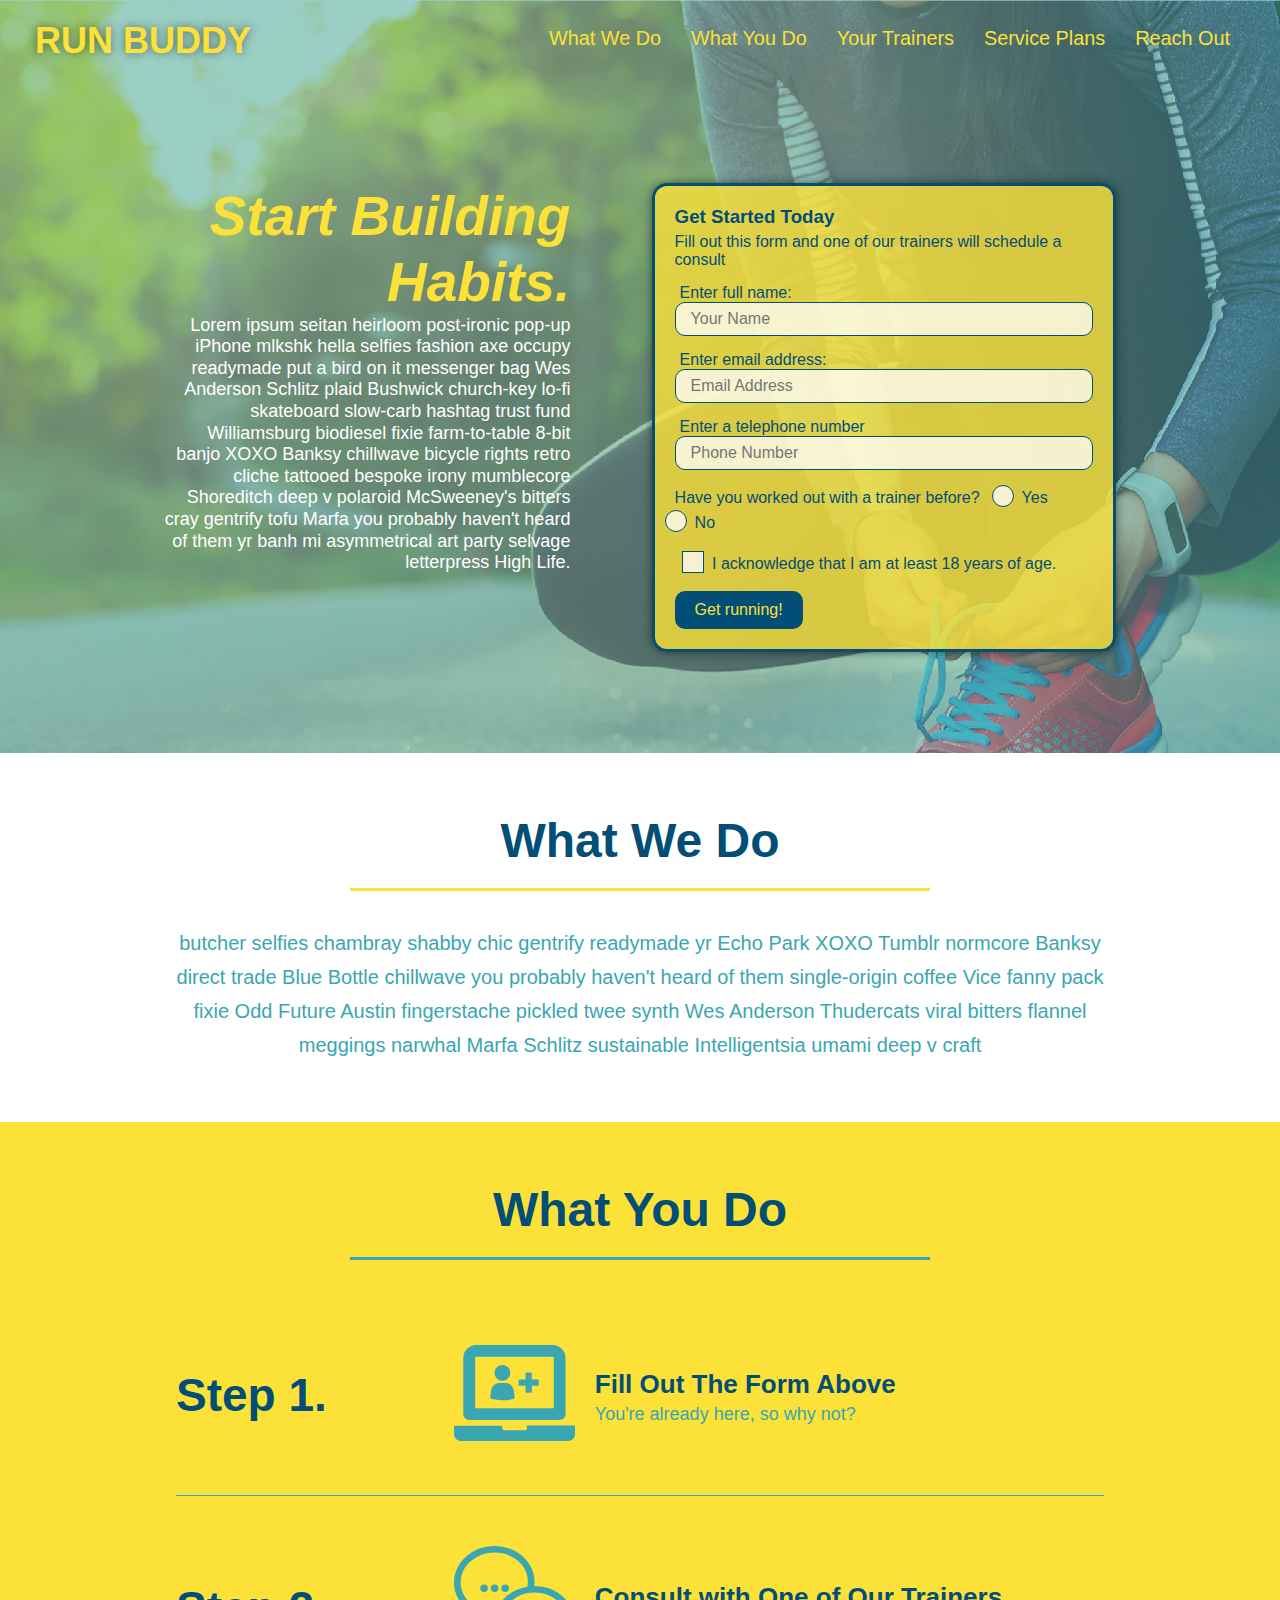
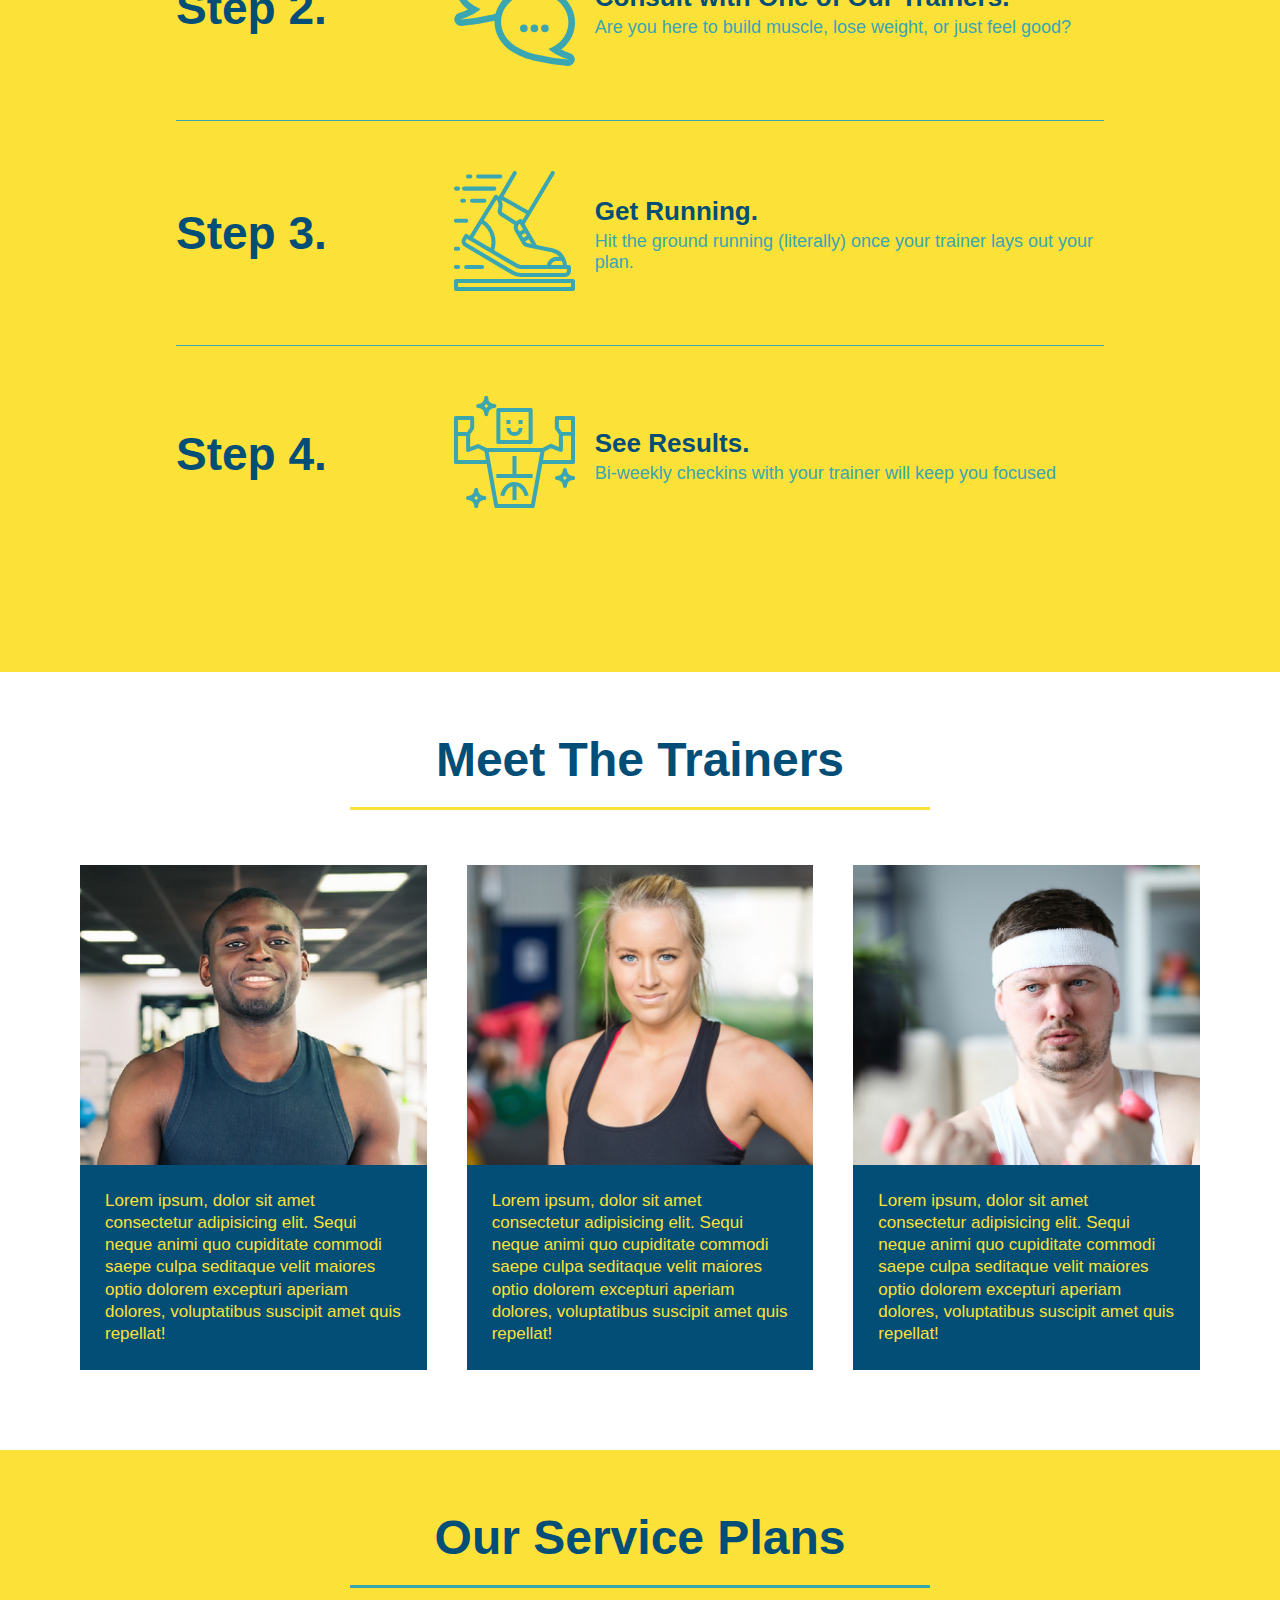
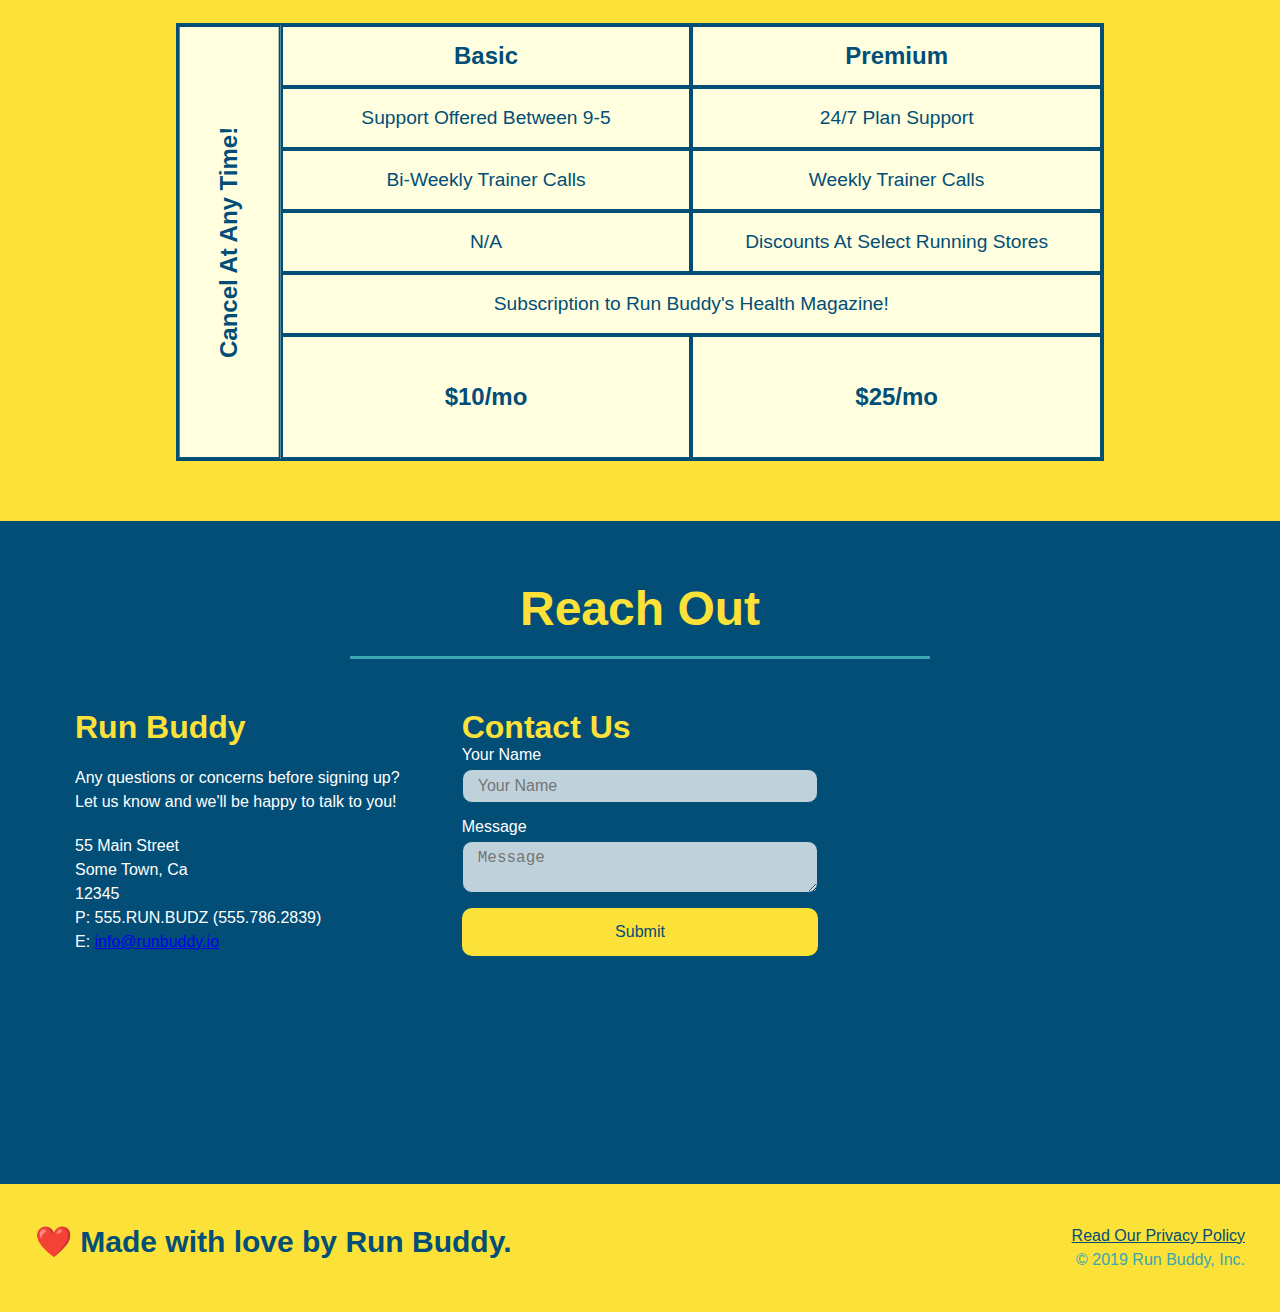
<file: index.html>
<!DOCTYPE html>
<html lang="en">

<head>
    <meta charset="UTF-8" />
    <title>Run Buddy</title>
    <link rel="stylesheet" href="./assets/css/style.css" />
    <meta name="viewport" content="width=device-width, initial-scale=1.0" />
</head>

<body>
    <!-- navigation -->
    <header>
        <h1>
            <a href="/">RUN BUDDY</a>
        </h1>
        <nav>
            <!-- Unordered list element -->
            <ul>
                <!-- List item element -->
                <li>
                    <!-- Anchor element -->
                    <a href="#what-we-do">What We Do</a>
                </li>
                <li>
                    <a href="#what-you-do">What You Do</a>
                </li>
                <li>
                    <a href="#your-trainers">Your Trainers</a>
                </li>
                <li>
                    <a href="#service-plans">Service Plans</a>
                </li>
                <li>
                    <a href="#reach-out">Reach Out</a>
                </li>
            </ul>
        </nav>
    </header>

    <!-- hero/jumbotron -->
    <!-- hero section -->
    <section class="hero">
        <div class="hero-cta">
            <h2>Start Building Habits.</h2>
            <p>
                Lorem ipsum seitan heirloom post-ironic pop-up iPhone mlkshk hella selfies fashion axe occupy readymade
                put a bird on it
                messenger bag Wes Anderson Schlitz plaid Bushwick church-key lo-fi skateboard slow-carb hashtag trust
                fund
                Williamsburg biodiesel fixie farm-to-table 8-bit banjo XOXO Banksy chillwave bicycle rights retro cliche
                tattooed bespoke irony mumblecore Shoreditch deep v polaroid McSweeney's bitters cray gentrify tofu
                Marfa you
                probably haven't heard of them yr banh mi asymmetrical art party selvage letterpress High Life.
            </p>
        </div>
        <div class="hero-form">
            <h3> Get Started Today</h3>
            <p>Fill out this form and one of our trainers will schedule a consult</p>
            <!-- Add form element-->
            <form>
                <label for="name">Enter full name:</label>
                <input type="text" placeholder="Your Name" name="name" id="name" class="form-input" />

                <label for="email">Enter email address:</label>
                <input type="email" placeholder="Email Address" name="email" id="email" class="form-input" />

                <label for="phone number">Enter a telephone number</label>
                <input type="tel" placeholder="Phone Number" name="phone" id="phone" class="form-input" />
                <p>
                    Have you worked out with a trainer before?
                    <span class="radio-wrapper">
                        <input type="radio" name="trainer-confirm" id="trainer-yes" />
                        <label for="trainer-yes">Yes</label>
                    </span>
                    <span class="radio-wrapper">
                        <input type="radio" name="trainer-confirm" id="trainer-no" />
                        <label for="trainer-no">No</label>
                    </span>
                </p>
                <p>
                    <span class="checkbox-wrapper">
                        <input type="checkbox" name="age-confirm" id="checkbox" />
                        <label for="checkbox">I acknowledge that I am at least 18 years of age.</label>
                    </span>
                </p>
                <button type="submit">
                    Get running!
                </button>
            </form>
        </div>
    </section>
    <!-- end hero -->

    <!-- "what we do" section -->
    <!-- Wrap every h2 with a class of "section-title" in this div! -->
    <section id="what-we-do" class="intro">
        <div class="flex-row">
            <h2 class="section-title primary-border">
                What We Do
            </h2>
        </div>
        <div class="flex-row">
            <p>
                butcher selfies chambray shabby chic gentrify readymade yr Echo Park XOXO Tumblr normcore Banksy direct
                trade Blue Bottle chillwave you probably haven't heard of them single-origin coffee Vice fanny pack
                fixie Odd Future Austin fingerstache pickled twee synth Wes Anderson Thudercats viral bitters flannel
                meggings narwhal Marfa Schlitz sustainable Intelligentsia umami deep v craft
            </p>
        </div>
    </section>

    <!-- "what you do" section-->
    <!-- Wrap every h2 with a class of "section-title" in this div! -->
    <section id="what-you-do" class="steps">
        <div class="flex-row">
            <h2 class="section-title secondary-border">
                What You Do
            </h2>
        </div>

        <!-- insert this img element -->
        <div class="step">
            <h3> Step 1.</h3>
            <div class="step-info">
                <div class="step-img">
                    <img src="./assets/images/step-1.svg" alt="" />
                </div>
                <div class="step-text">
                    <h4>Fill Out The Form Above</h4>
                    <p>You're already here, so why not?</p>
                </div>
            </div>
        </div>

        <div class="step">
            <h3> Step 2.</h3>
            <div class="step-info">
                <div class="step-img">
                    <img src="./assets/images/step-2.svg" alt="" />
                </div>
                <div class="step-text">
                    <h4>Consult with One of Our Trainers.</h4>
                    <p>Are you here to build muscle, lose weight, or just feel good?</p>
                </div>
            </div>
        </div>

        <div class="step">
            <h3> Step 3.</h3>
            <div class="step-info">
                <div class="step-img">
                    <img src="./assets/images/step-3.svg" alt="" />
                </div>
                <div class="step-text">
                    <h4>Get Running.</h4>
                    <p>Hit the ground running (literally) once your trainer lays out your plan.</p>
                </div>
            </div>
        </div>

        <div class="step">
            <h3> Step 4.</h3>
            <div class="step-info">
                <div class="step-img">
                    <img src="./assets/images/step-4.svg" alt="" />
                </div>
                <div class="step-text">
                    <h4>See Results.</h3>
                        <p>Bi-weekly checkins with your trainer will keep you focused</p>
                </div>
            </div>
        </div>
    </section>

    <!-- "meet the trainers" section -->
    <!-- Wrap every h2 with a class of "section-title" in this div! -->
    <section id="your-trainers">
        <div class="flex-row">
            <h2 class="section-title primary-border">
                Meet The Trainers
            </h2>
        </div>

        <div class="trainers">
            <article class="trainer">
                <div class="trainer-img trainer-1">
                    <div>
                        <h3>Arron Stephens</h3>
                        <h4>Speed / Strngth</h4>
                    </div>
                </div>
                <div class="trainer-bio">
                    <h3>Arron Stephens</h3>
                    <h4>Speed / Strength</h4>
                    <p>
                        Lorem ipsum, dolor sit amet consectetur adipisicing elit. Sequi neque animi quo cupiditate
                        commodi saepe culpa seditaque velit maiores optio dolorem excepturi aperiam dolores,
                        voluptatibus suscipit amet quis repellat!
                    </p>
                </div>
            </article>


            <!-- second trainer bio -->
            <article class="trainer">
                <div class="trainer-img trainer-2">
                    <div>
                        <h3>Joanna Gill</h3>
                        <h4>Endurance</h4>
                    </div>
                </div>
                <div class="trainer-bio">
                    <h3>Joanna Gill</h3>
                    <h4>Endurance</h4>
                    <p>
                        Lorem ipsum, dolor sit amet consectetur adipisicing elit. Sequi neque animi quo cupiditate
                        commodi saepe culpa seditaque velit maiores optio dolorem excepturi aperiam dolores,
                        voluptatibus suscipit amet quis repellat!
                    </p>
                </div>
            </article>

            <!-- third trainer bio -->
            <article class="trainer">
                <div class="trainer-img trainer-3">
                    <div>
                        <h3>Harry "the Headband" Smith</h3>
                        <h4>Strength</h4>
                    </div>
                </div>
                <div class="trainer-bio">
                    <h3>Harry "the Headband" Smith</h3>
                    <h4>Strength</h4>
                    <p>
                        Lorem ipsum, dolor sit amet consectetur adipisicing elit. Sequi neque animi quo cupiditate
                        commodi saepe culpa seditaque velit maiores optio dolorem excepturi aperiam dolores,
                        voluptatibus suscipit amet quis repellat!
                    </p>
                </div>
            </article>
        </div>
    </section>

    <!-- pricing grid -->
    <section id="service-plans" class="services">

        <h2 class="section-title secondary-border">
            Our Service Plans
        </h2>

        <div class="service-grid-wrapper">
            <div class="service-grid-container">
                <!-- Headers -->
                <div class="service-grid-item grid-head basic">
                    Basic
                </div>
                <div class="service-grid-item grid-head premium">
                    Premium
                </div>
                <!-- Body -->
                <div class="service-grid-item basic">
                    Support Offered Between 9-5
                </div>

                <div class="service-grid-item premium">
                    24/7 Plan Support
                </div>

                <div class="service-grid-item basic">
                    Bi-Weekly Trainer Calls
                </div>

                <div class="service-grid-item premium">
                    Weekly Trainer Calls
                </div>

                <div class="service-grid-item basic">
                    N/A
                </div>

                <div class="service-grid-item premium">
                    Discounts At Select Running Stores
                </div>

                <div class="service-grid-item both">
                    Subscription to Run Buddy's Health Magazine!
                </div>

                <div class="service-grid-item grid-price basic">
                    $10/mo
                </div>

                <div class="service-grid-item grid-price premium">
                    $25/mo
                </div>

                <div class="service-grid-item cancel">
                    Cancel At Any Time!
                </div>
            </div>
        </div>
    </section>

    <!-- "reach out" section -->
    <section id="reach-out" class="contact">
        <div class="flex-row">
            <h2 class="section-title secondary-border">
                Reach Out
            </h2>
        </div>
        <div class="contact-info">
            <div>
                <h3>Run Buddy</h3>
                <p>
                    Any questions or concerns before signing up?
                    <br />
                    Let us know and we'll be happy to talk to you!
                </p>

                <address>
                    55 Main Street <br />
                    Some Town, Ca <br />
                    12345<br />
                    P: 555.RUN.BUDZ (555.786.2839)<br />
                    E: <a href="mailto:info@runbuddy.io">info@runbuddy.io</a>
                </address>

            </div>

            <div class="contact-form">
                <h3>Contact Us</h3>
                <form>
                    <label for="contact-name">Your Name</label>
                    <input type="text" id="contact-name" placeholder="Your Name" />

                    <label for="contact-message">Message</label>
                    <textarea id="contact-message" placeholder="Message"></textarea>

                    <button type="submit">Submit</button>
                </form>
            </div>


            <iframe
                src="https://www.google.com/maps/embed?pb=!1m18!1m12!1m3!1d12147.761842140999!2d-111.9104443649831!3d40.43231726981104!2m3!1f0!2f0!3f0!3m2!1i1024!2i768!4f13.1!3m3!1m2!1s0x875280328af36b4d%3A0x8fa889c332d50cbd!2s3297%20Desert%20Merigold%20Way%2C%20Lehi%2C%20UT%2084043!5e0!3m2!1sen!2sus!4v1603920388784!5m2!1sen!2sus"
                frameborder="0" style="border:0;" allowfullscreen></iframe>

        </div>
    </section>

    <!-- footer -->
    <footer>
        <h2>❤️ Made with love by Run Buddy.</h2>
        <div>
            <a href="./privacy-policy.html">Read Our Privacy Policy</a><br />
            &copy; 2019 Run Buddy, Inc.
        </div>
    </footer>
</body>

</html>
</file>
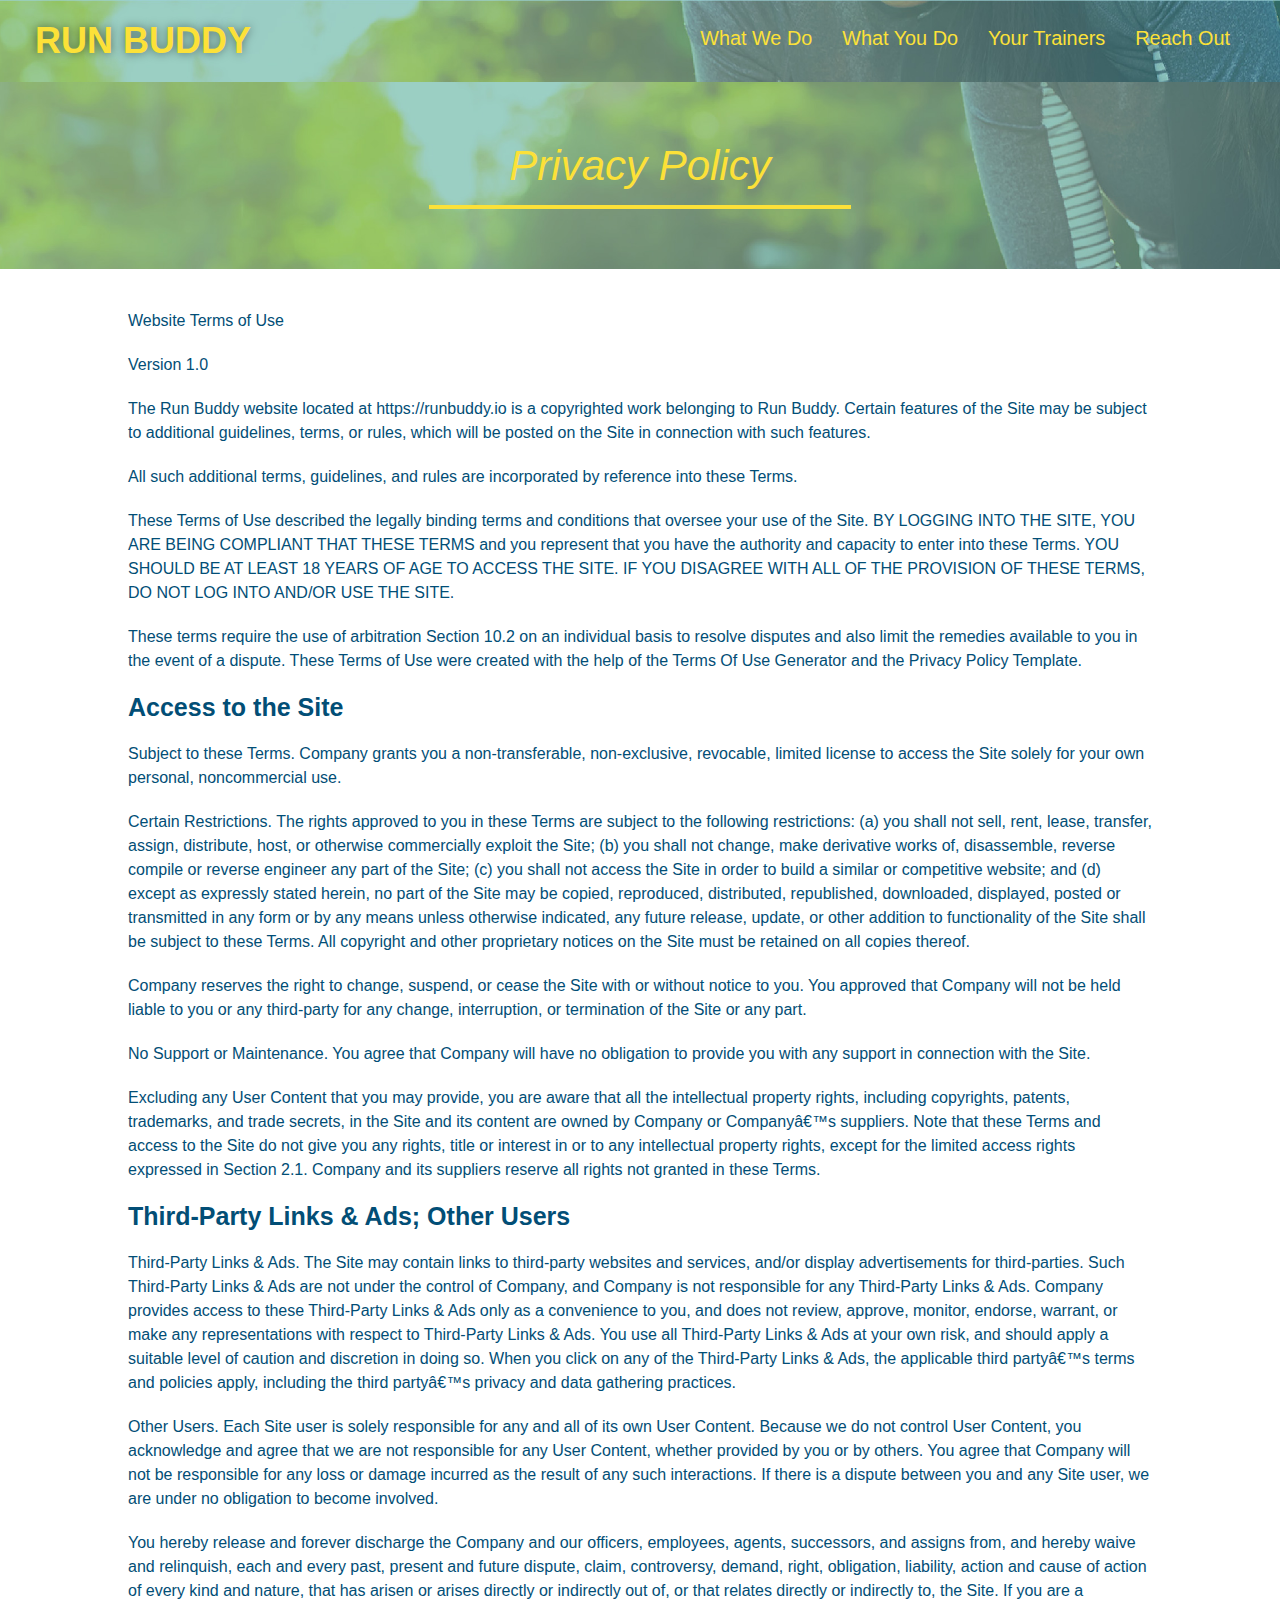
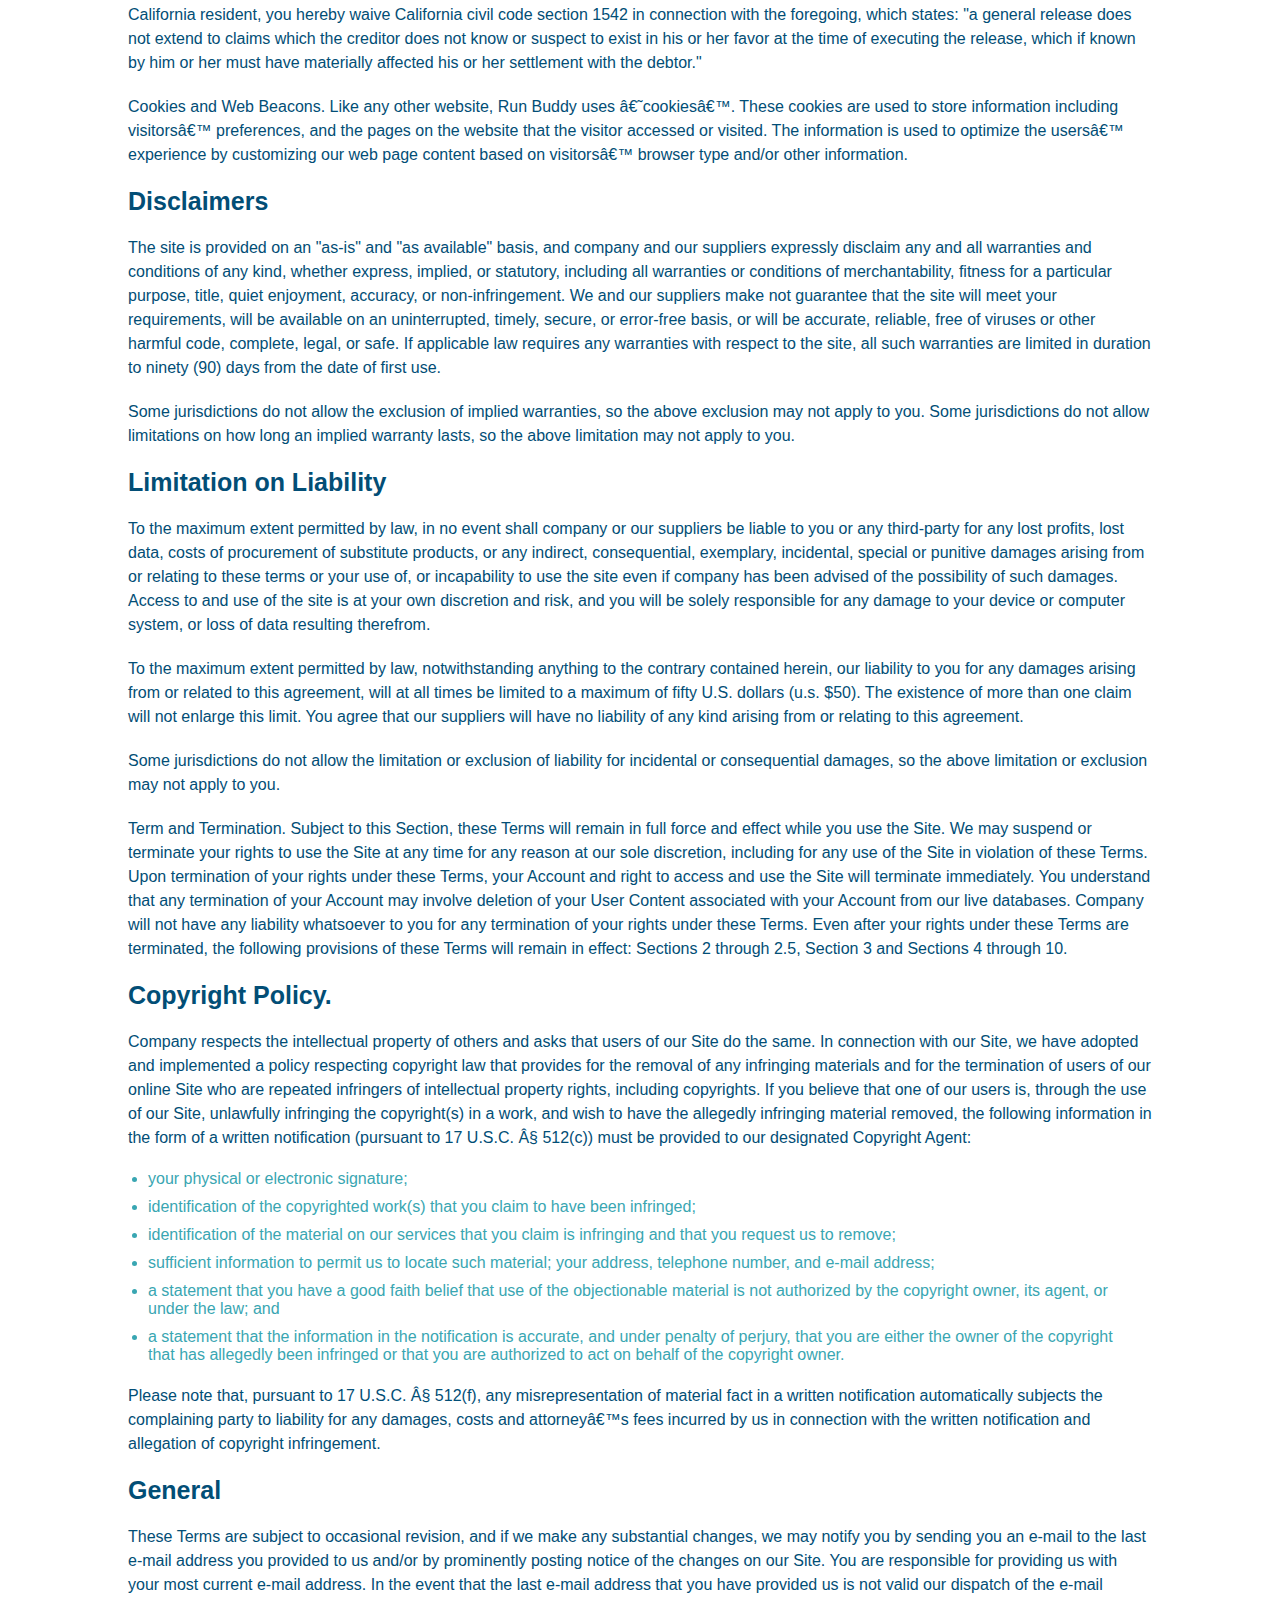
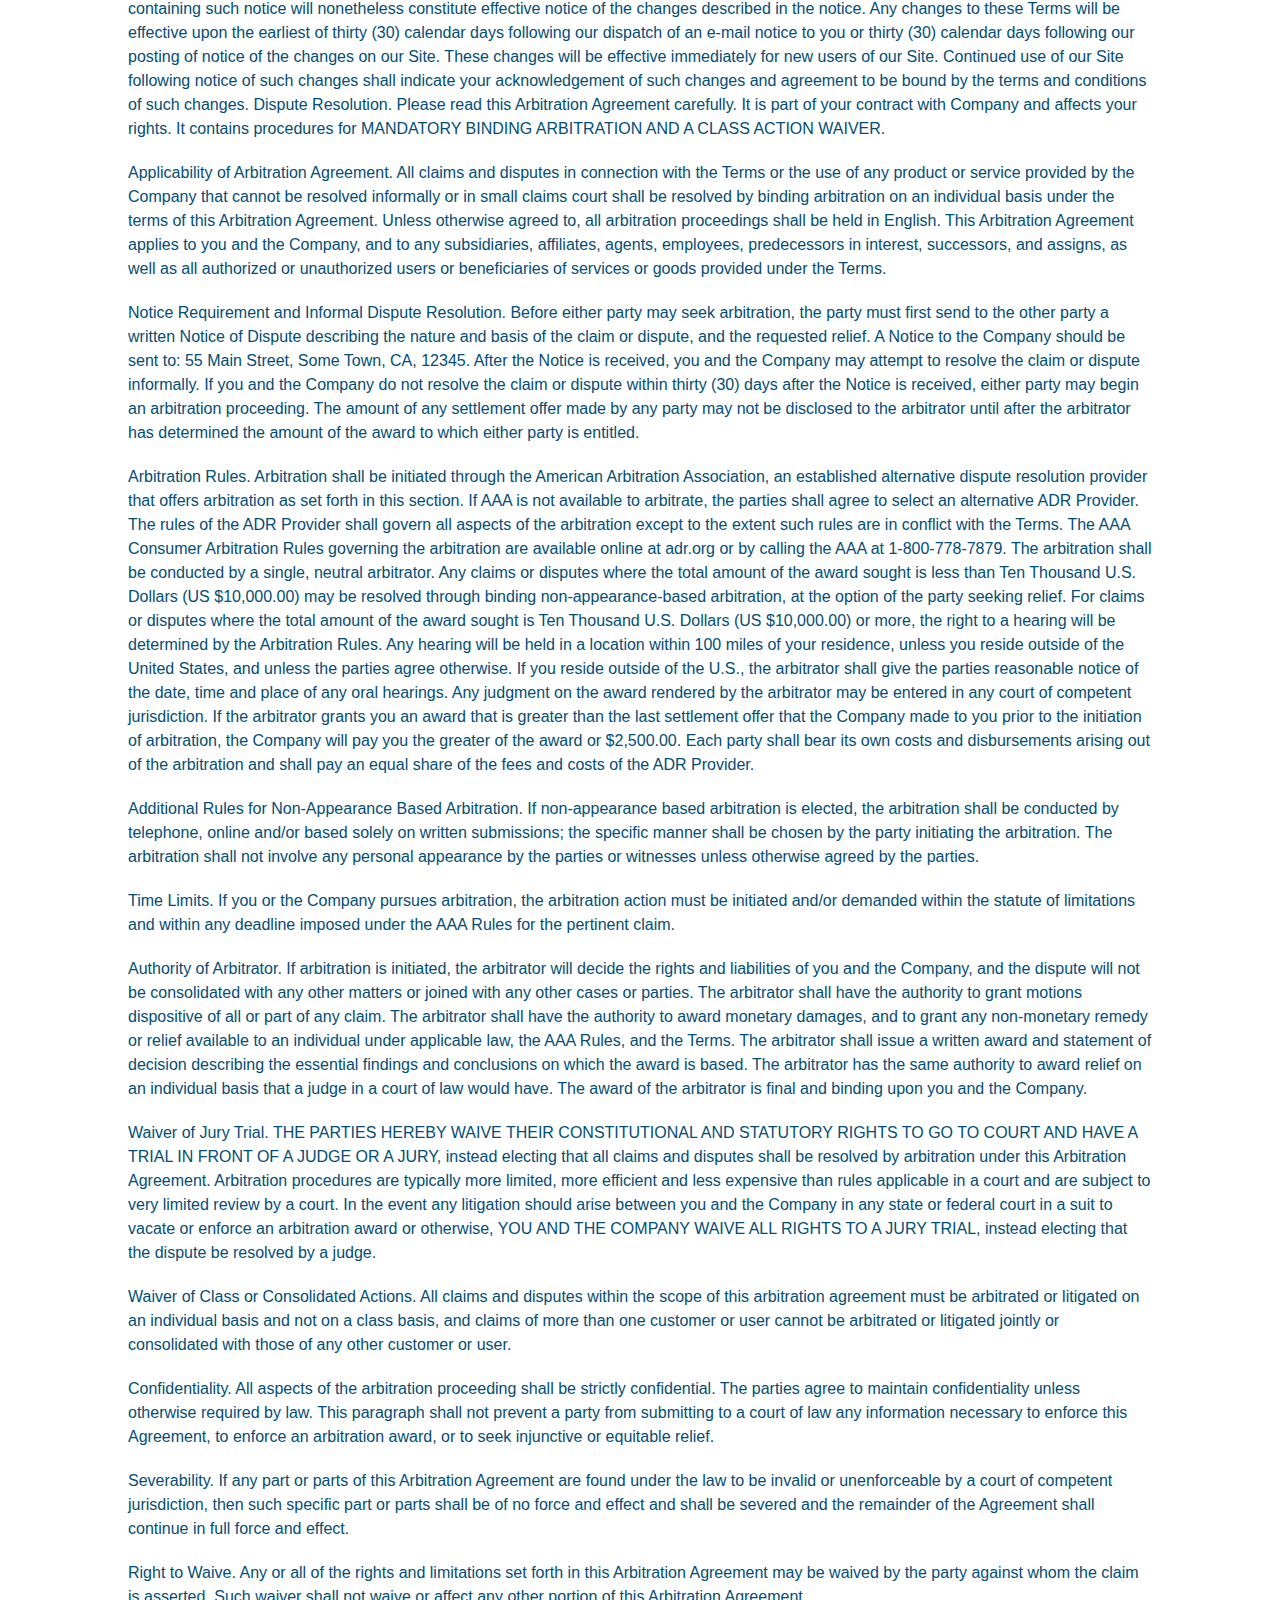
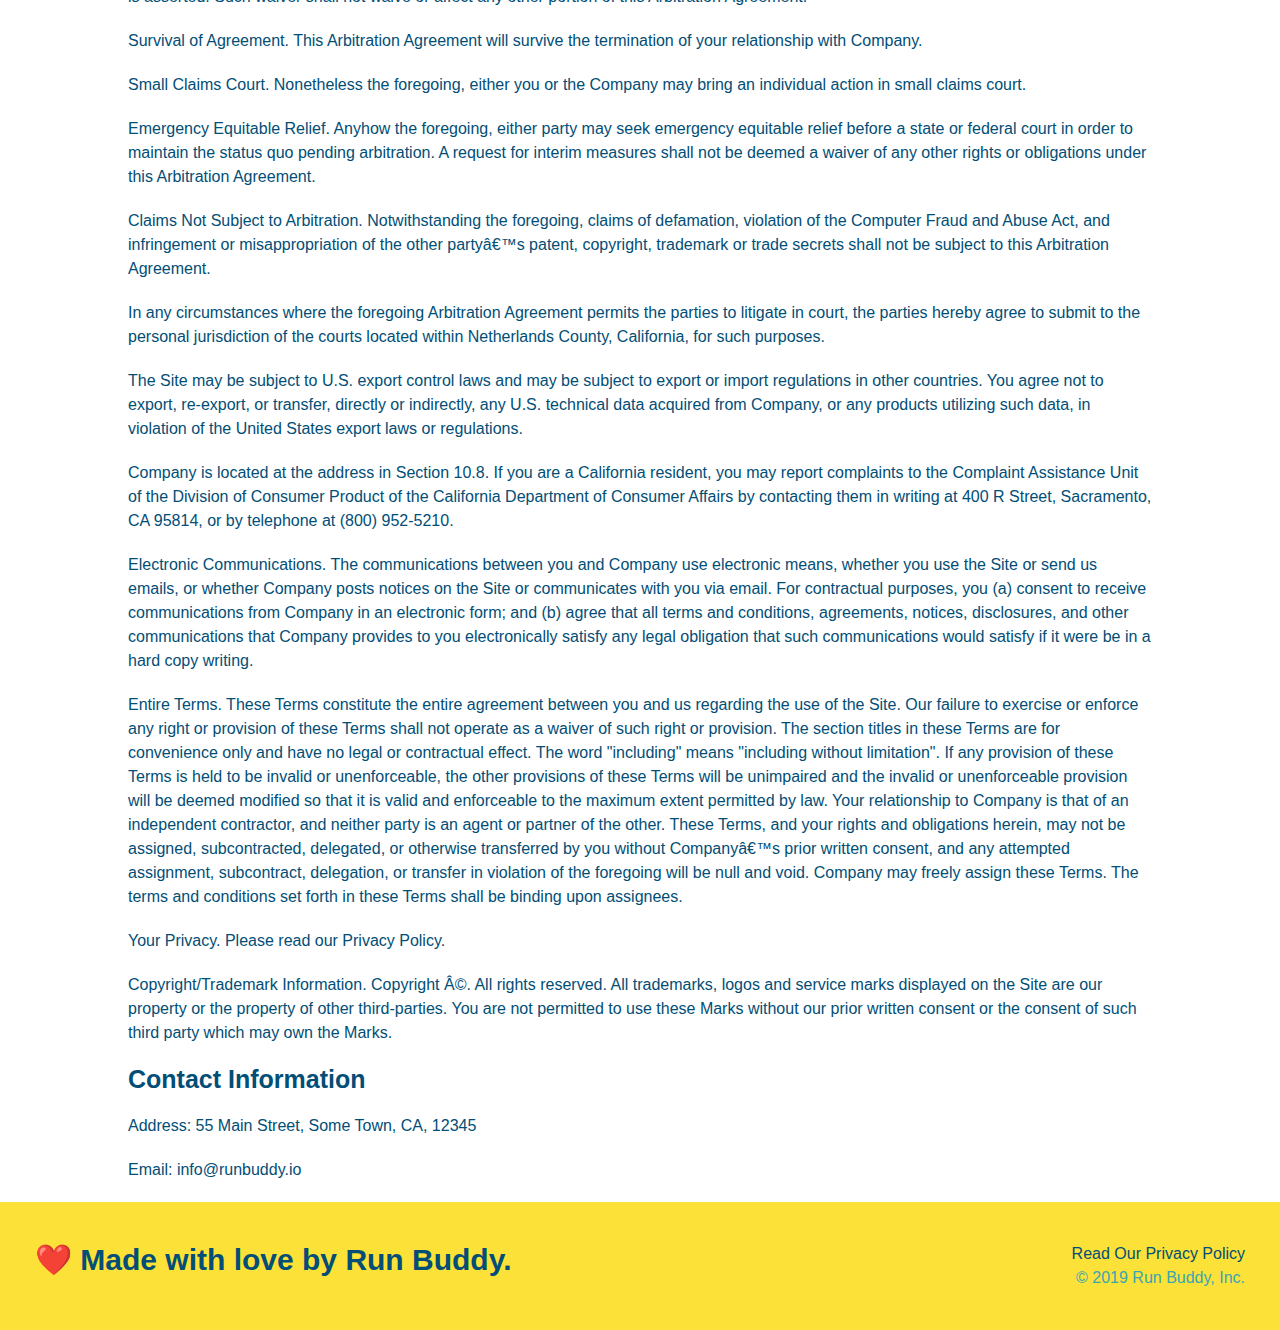
<file: privacy-policy.html>
<!DOCTYPE html>
<html lang="en"></html>
    <head>
        <meta charset="UTF-8" />
        <title>Privacy Policy - Run Buddy</title>
        <link rel="stylesheet" href="./assets/css/style.css" />
        <link rel="stylesheet" href="./assets/css/secondary-styles.css"/>
        <meta name="viewport" content="width=device-width, initial-scale=1.0" />
    </head>
    <body>
    <!-- navigation -->
    <header>
        <h1>
            <a href="/">RUN BUDDY</a>
        </h1>
        <nav>
            <!-- Unordered list element -->
            <ul>
                <!-- List item element -->
                <li>
                    <!-- Anchor element -->
                    <a href="./index.html#what-we-do">What We Do</a>
                </li>
                <li>
                    <a href="./index.html#what-you-do">What You Do</a>
                </li>
                <li>
                    <a href="./index.html#your-trainers">Your Trainers</a>
                </li>
                <li>
                    <a href="./index.html#reach-out">Reach Out</a>
                </li>
            </ul>
        </nav>
    </header> 
    <section class="hero">
        <h2 class="page-title">
            Privacy Policy
        </h2>
    </section>

    <article class="secondary-content">
        <p>
            Website Terms of Use
          </p>
    
          <p>
            Version 1.0
          </p>
    
          <p>
            The Run Buddy website located at https://runbuddy.io is a copyrighted work belonging to Run Buddy. Certain
            features of the Site may be subject to additional guidelines, terms, or rules, which will be posted on the Site
            in connection with such features.
          </p>
    
          <p>
            All such additional terms, guidelines, and rules are incorporated by reference into these Terms.
          </p>
    
          <p>
            These Terms of Use described the legally binding terms and conditions that oversee your use of the Site. BY
            LOGGING INTO THE SITE, YOU ARE BEING COMPLIANT THAT THESE TERMS and you represent that you have the authority
            and capacity to enter into these Terms. YOU SHOULD BE AT LEAST 18 YEARS OF AGE TO ACCESS THE SITE. IF YOU
            DISAGREE WITH ALL OF THE PROVISION OF THESE TERMS, DO NOT LOG INTO AND/OR USE THE SITE.
          </p>
    
          <p>
            These terms require the use of arbitration Section 10.2 on an individual basis to resolve disputes and also
            limit the remedies available to you in the event of a dispute. These Terms of Use were created with the help of
            the Terms Of Use Generator and the Privacy Policy Template.
          </p>
    
          <h3>
            Access to the Site
          </h3>
    
          <p>
            Subject to these Terms. Company grants you a non-transferable, non-exclusive, revocable, limited license to
            access the Site solely for your own personal, noncommercial use.
          </p>
    
          <p>
            Certain Restrictions. The rights approved to you in these Terms are subject to the following restrictions: (a)
            you shall not sell, rent, lease, transfer, assign, distribute, host, or otherwise commercially exploit the Site;
            (b) you shall not change, make derivative works of, disassemble, reverse compile or reverse engineer any part of
            the Site; (c) you shall not access the Site in order to build a similar or competitive website; and (d) except
            as expressly stated herein, no part of the Site may be copied, reproduced, distributed, republished, downloaded,
            displayed, posted or transmitted in any form or by any means unless otherwise indicated, any future release,
            update, or other addition to functionality of the Site shall be subject to these Terms. All copyright and other
            proprietary notices on the Site must be retained on all copies thereof.
          </p>
    
          <p>
            Company reserves the right to change, suspend, or cease the Site with or without notice to you. You approved
            that Company will not be held liable to you or any third-party for any change, interruption, or termination of
            the Site or any part.
          </p>
    
          <p>
            No Support or Maintenance. You agree that Company will have no obligation to provide you with any support in
            connection with the Site.
          </p>
    
          <p>
            Excluding any User Content that you may provide, you are aware that all the intellectual property rights,
            including copyrights, patents, trademarks, and trade secrets, in the Site and its content are owned by Company
            or Companyâ€™s suppliers. Note that these Terms and access to the Site do not give you any rights, title or
            interest in or to any intellectual property rights, except for the limited access rights expressed in Section
            2.1. Company and its suppliers reserve all rights not granted in these Terms.
          </p>
    
          <h3>
            Third-Party Links & Ads; Other Users
          </h3>
    
          <p>
            Third-Party Links & Ads. The Site may contain links to third-party websites and services, and/or display
            advertisements for third-parties. Such Third-Party Links & Ads are not under the control of Company, and Company
            is not responsible for any Third-Party Links & Ads. Company provides access to these Third-Party Links & Ads
            only as a convenience to you, and does not review, approve, monitor, endorse, warrant, or make any
            representations with respect to Third-Party Links & Ads. You use all Third-Party Links & Ads at your own risk,
            and should apply a suitable level of caution and discretion in doing so. When you click on any of the
            Third-Party Links & Ads, the applicable third partyâ€™s terms and policies apply, including the third partyâ€™s
            privacy and data gathering practices.
          </p>
    
          <p>
            Other Users. Each Site user is solely responsible for any and all of its own User Content. Because we do not
            control User Content, you acknowledge and agree that we are not responsible for any User Content, whether
            provided by you or by others. You agree that Company will not be responsible for any loss or damage incurred as
            the result of any such interactions. If there is a dispute between you and any Site user, we are under no
            obligation to become involved.
          </p>
    
          <p>
            You hereby release and forever discharge the Company and our officers, employees, agents, successors, and
            assigns from, and hereby waive and relinquish, each and every past, present and future dispute, claim,
            controversy, demand, right, obligation, liability, action and cause of action of every kind and nature, that has
            arisen or arises directly or indirectly out of, or that relates directly or indirectly to, the Site. If you are
            a California resident, you hereby waive California civil code section 1542 in connection with the foregoing,
            which states: "a general release does not extend to claims which the creditor does not know or suspect to exist
            in his or her favor at the time of executing the release, which if known by him or her must have materially
            affected his or her settlement with the debtor."
          </p>
    
          <p>
            Cookies and Web Beacons. Like any other website, Run Buddy uses â€˜cookiesâ€™. These cookies are used to store
            information including visitorsâ€™ preferences, and the pages on the website that the visitor accessed or visited.
            The information is used to optimize the usersâ€™ experience by customizing our web page content based on visitorsâ€™
            browser type and/or other information.
          </p>
    
          <h3>
            Disclaimers
          </h3>
    
          <p>
            The site is provided on an "as-is" and "as available" basis, and company and our suppliers expressly disclaim
            any and all warranties and conditions of any kind, whether express, implied, or statutory, including all
            warranties or conditions of merchantability, fitness for a particular purpose, title, quiet enjoyment, accuracy,
            or non-infringement. We and our suppliers make not guarantee that the site will meet your requirements, will be
            available on an uninterrupted, timely, secure, or error-free basis, or will be accurate, reliable, free of
            viruses or other harmful code, complete, legal, or safe. If applicable law requires any warranties with respect
            to the site, all such warranties are limited in duration to ninety (90) days from the date of first use.
          </p>
    
          <p>
            Some jurisdictions do not allow the exclusion of implied warranties, so the above exclusion may not apply to
            you. Some jurisdictions do not allow limitations on how long an implied warranty lasts, so the above limitation
            may not apply to you.
          </p>
    
          <h3>
            Limitation on Liability
          </h3>
    
          <p>
            To the maximum extent permitted by law, in no event shall company or our suppliers be liable to you or any
            third-party for any lost profits, lost data, costs of procurement of substitute products, or any indirect,
            consequential, exemplary, incidental, special or punitive damages arising from or relating to these terms or
            your use of, or incapability to use the site even if company has been advised of the possibility of such
            damages. Access to and use of the site is at your own discretion and risk, and you will be solely responsible
            for any damage to your device or computer system, or loss of data resulting therefrom.
          </p>
    
          <p>
            To the maximum extent permitted by law, notwithstanding anything to the contrary contained herein, our liability
            to you for any damages arising from or related to this agreement, will at all times be limited to a maximum of
            fifty U.S. dollars (u.s. $50). The existence of more than one claim will not enlarge this limit. You agree that
            our suppliers will have no liability of any kind arising from or relating to this agreement.
          </p>
    
          <p>
            Some jurisdictions do not allow the limitation or exclusion of liability for incidental or consequential
            damages, so the above limitation or exclusion may not apply to you.
          </p>
    
          <p>
            Term and Termination. Subject to this Section, these Terms will remain in full force and effect while you use
            the Site. We may suspend or terminate your rights to use the Site at any time for any reason at our sole
            discretion, including for any use of the Site in violation of these Terms. Upon termination of your rights under
            these Terms, your Account and right to access and use the Site will terminate immediately. You understand that
            any termination of your Account may involve deletion of your User Content associated with your Account from our
            live databases. Company will not have any liability whatsoever to you for any termination of your rights under
            these Terms. Even after your rights under these Terms are terminated, the following provisions of these Terms
            will remain in effect: Sections 2 through 2.5, Section 3 and Sections 4 through 10.
          </p>
    
          <h3>
            Copyright Policy.
          </h3>
    
          <p>
            Company respects the intellectual property of others and asks that users of our Site do the same. In connection
            with our Site, we have adopted and implemented a policy respecting copyright law that provides for the removal
            of any infringing materials and for the termination of users of our online Site who are repeated infringers of
            intellectual property rights, including copyrights. If you believe that one of our users is, through the use of
            our Site, unlawfully infringing the copyright(s) in a work, and wish to have the allegedly infringing material
            removed, the following information in the form of a written notification (pursuant to 17 U.S.C. Â§ 512(c)) must
            be provided to our designated Copyright Agent:
          </p>
    
          <ul>
            <li>
              your physical or electronic signature;
            </li>
            <li>
              identification of the copyrighted work(s) that you claim to have been infringed;
            </li>
            <li>
              identification of the material on our services that you claim is infringing and that you request us to remove;
            </li>
            <li>
              sufficient information to permit us to locate such material; your address, telephone number, and e-mail
              address;
            </li>
            <li>
              a statement that you have a good faith belief that use of the objectionable material is not authorized by the
              copyright owner, its agent, or under the law; and
            </li>
            <li>
              a statement that the information in the notification is accurate, and under penalty of perjury, that you are
              either the owner of the copyright that has allegedly been infringed or that you are authorized to act on
              behalf of the copyright owner.
            </li>
          </ul>
    
          <p>
            Please note that, pursuant to 17 U.S.C. Â§ 512(f), any misrepresentation of material fact in a written
            notification automatically subjects the complaining party to liability for any damages, costs and attorneyâ€™s
            fees incurred by us in connection with the written notification and allegation of copyright infringement.
          </p>
    
          <h3>
            General
          </h3>
    
          <p>
            These Terms are subject to occasional revision, and if we make any substantial changes, we may notify you by
            sending you an e-mail to the last e-mail address you provided to us and/or by prominently posting notice of the
            changes on our Site. You are responsible for providing us with your most current e-mail address. In the event
            that the last e-mail address that you have provided us is not valid our dispatch of the e-mail containing such
            notice will nonetheless constitute effective notice of the changes described in the notice. Any changes to these
            Terms will be effective upon the earliest of thirty (30) calendar days following our dispatch of an e-mail
            notice to you or thirty (30) calendar days following our posting of notice of the changes on our Site. These
            changes will be effective immediately for new users of our Site. Continued use of our Site following notice of
            such changes shall indicate your acknowledgement of such changes and agreement to be bound by the terms and
            conditions of such changes. Dispute Resolution. Please read this Arbitration Agreement carefully. It is part of
            your contract with Company and affects your rights. It contains procedures for MANDATORY BINDING ARBITRATION AND
            A CLASS ACTION WAIVER.
          </p>
    
          <p>
            Applicability of Arbitration Agreement. All claims and disputes in connection with the Terms or the use of any
            product or service provided by the Company that cannot be resolved informally or in small claims court shall be
            resolved by binding arbitration on an individual basis under the terms of this Arbitration Agreement. Unless
            otherwise agreed to, all arbitration proceedings shall be held in English. This Arbitration Agreement applies to
            you and the Company, and to any subsidiaries, affiliates, agents, employees, predecessors in interest,
            successors, and assigns, as well as all authorized or unauthorized users or beneficiaries of services or goods
            provided under the Terms.
          </p>
    
          <p>
            Notice Requirement and Informal Dispute Resolution. Before either party may seek arbitration, the party must
            first send to the other party a written Notice of Dispute describing the nature and basis of the claim or
            dispute, and the requested relief. A Notice to the Company should be sent to: 55 Main Street, Some Town, CA,
            12345. After the Notice is received, you and the Company may attempt to resolve the claim or dispute informally.
            If you and the Company do not resolve the claim or dispute within thirty (30) days after the Notice is received,
            either party may begin an arbitration proceeding. The amount of any settlement offer made by any party may not
            be disclosed to the arbitrator until after the arbitrator has determined the amount of the award to which either
            party is entitled.
          </p>
    
          <p>
            Arbitration Rules. Arbitration shall be initiated through the American Arbitration Association, an established
            alternative dispute resolution provider that offers arbitration as set forth in this section. If AAA is not
            available to arbitrate, the parties shall agree to select an alternative ADR Provider. The rules of the ADR
            Provider shall govern all aspects of the arbitration except to the extent such rules are in conflict with the
            Terms. The AAA Consumer Arbitration Rules governing the arbitration are available online at adr.org or by
            calling the AAA at 1-800-778-7879. The arbitration shall be conducted by a single, neutral arbitrator. Any
            claims or disputes where the total amount of the award sought is less than Ten Thousand U.S. Dollars (US
            $10,000.00) may be resolved through binding non-appearance-based arbitration, at the option of the party seeking
            relief. For claims or disputes where the total amount of the award sought is Ten Thousand U.S. Dollars (US
            $10,000.00) or more, the right to a hearing will be determined by the Arbitration Rules. Any hearing will be
            held in a location within 100 miles of your residence, unless you reside outside of the United States, and
            unless the parties agree otherwise. If you reside outside of the U.S., the arbitrator shall give the parties
            reasonable notice of the date, time and place of any oral hearings. Any judgment on the award rendered by the
            arbitrator may be entered in any court of competent jurisdiction. If the arbitrator grants you an award that is
            greater than the last settlement offer that the Company made to you prior to the initiation of arbitration, the
            Company will pay you the greater of the award or $2,500.00. Each party shall bear its own costs and
            disbursements arising out of the arbitration and shall pay an equal share of the fees and costs of the ADR
            Provider.
          </p>
    
          <p>
            Additional Rules for Non-Appearance Based Arbitration. If non-appearance based arbitration is elected, the
            arbitration shall be conducted by telephone, online and/or based solely on written submissions; the specific
            manner shall be chosen by the party initiating the arbitration. The arbitration shall not involve any personal
            appearance by the parties or witnesses unless otherwise agreed by the parties.
          </p>
    
          <p>
            Time Limits. If you or the Company pursues arbitration, the arbitration action must be initiated and/or demanded
            within the statute of limitations and within any deadline imposed under the AAA Rules for the pertinent claim.
          </p>
    
          <p>
            Authority of Arbitrator. If arbitration is initiated, the arbitrator will decide the rights and liabilities of
            you and the Company, and the dispute will not be consolidated with any other matters or joined with any other
            cases or parties. The arbitrator shall have the authority to grant motions dispositive of all or part of any
            claim. The arbitrator shall have the authority to award monetary damages, and to grant any non-monetary remedy
            or relief available to an individual under applicable law, the AAA Rules, and the Terms. The arbitrator shall
            issue a written award and statement of decision describing the essential findings and conclusions on which the
            award is based. The arbitrator has the same authority to award relief on an individual basis that a judge in a
            court of law would have. The award of the arbitrator is final and binding upon you and the Company.
          </p>
    
          <p>
            Waiver of Jury Trial. THE PARTIES HEREBY WAIVE THEIR CONSTITUTIONAL AND STATUTORY RIGHTS TO GO TO COURT AND HAVE
            A TRIAL IN FRONT OF A JUDGE OR A JURY, instead electing that all claims and disputes shall be resolved by
            arbitration under this Arbitration Agreement. Arbitration procedures are typically more limited, more efficient
            and less expensive than rules applicable in a court and are subject to very limited review by a court. In the
            event any litigation should arise between you and the Company in any state or federal court in a suit to vacate
            or enforce an arbitration award or otherwise, YOU AND THE COMPANY WAIVE ALL RIGHTS TO A JURY TRIAL, instead
            electing that the dispute be resolved by a judge.
          </p>
    
          <p>
            Waiver of Class or Consolidated Actions. All claims and disputes within the scope of this arbitration agreement
            must be arbitrated or litigated on an individual basis and not on a class basis, and claims of more than one
            customer or user cannot be arbitrated or litigated jointly or consolidated with those of any other customer or
            user.
          </p>
    
          <p>
            Confidentiality. All aspects of the arbitration proceeding shall be strictly confidential. The parties agree to
            maintain confidentiality unless otherwise required by law. This paragraph shall not prevent a party from
            submitting to a court of law any information necessary to enforce this Agreement, to enforce an arbitration
            award, or to seek injunctive or equitable relief.
          </p>
    
          <p>
            Severability. If any part or parts of this Arbitration Agreement are found under the law to be invalid or
            unenforceable by a court of competent jurisdiction, then such specific part or parts shall be of no force and
            effect and shall be severed and the remainder of the Agreement shall continue in full force and effect.
          </p>
    
          <p>
            Right to Waive. Any or all of the rights and limitations set forth in this Arbitration Agreement may be waived
            by the party against whom the claim is asserted. Such waiver shall not waive or affect any other portion of this
            Arbitration Agreement.
          </p>
    
          <p>
            Survival of Agreement. This Arbitration Agreement will survive the termination of your relationship with
            Company.
          </p>
    
          <p>
            Small Claims Court. Nonetheless the foregoing, either you or the Company may bring an individual action in small
            claims court.
          </p>
    
          <p>
            Emergency Equitable Relief. Anyhow the foregoing, either party may seek emergency equitable relief before a
            state or federal court in order to maintain the status quo pending arbitration. A request for interim measures
            shall not be deemed a waiver of any other rights or obligations under this Arbitration Agreement.
          </p>
    
          <p>
            Claims Not Subject to Arbitration. Notwithstanding the foregoing, claims of defamation, violation of the
            Computer Fraud and Abuse Act, and infringement or misappropriation of the other partyâ€™s patent, copyright,
            trademark or trade secrets shall not be subject to this Arbitration Agreement.
          </p>
    
          <p>
            In any circumstances where the foregoing Arbitration Agreement permits the parties to litigate in court, the
            parties hereby agree to submit to the personal jurisdiction of the courts located within Netherlands County,
            California, for such purposes.
          </p>
    
          <p>
            The Site may be subject to U.S. export control laws and may be subject to export or import regulations in other
            countries. You agree not to export, re-export, or transfer, directly or indirectly, any U.S. technical data
            acquired from Company, or any products utilizing such data, in violation of the United States export laws or
            regulations.
          </p>
    
          <p>
            Company is located at the address in Section 10.8. If you are a California resident, you may report complaints
            to the Complaint Assistance Unit of the Division of Consumer Product of the California Department of Consumer
            Affairs by contacting them in writing at 400 R Street, Sacramento, CA 95814, or by telephone at (800) 952-5210.
          </p>
    
          <p>
            Electronic Communications. The communications between you and Company use electronic means, whether you use the
            Site or send us emails, or whether Company posts notices on the Site or communicates with you via email. For
            contractual purposes, you (a) consent to receive communications from Company in an electronic form; and (b)
            agree that all terms and conditions, agreements, notices, disclosures, and other communications that Company
            provides to you electronically satisfy any legal obligation that such communications would satisfy if it were be
            in a hard copy writing.
          </p>
    
          <p>
            Entire Terms. These Terms constitute the entire agreement between you and us regarding the use of the Site. Our
            failure to exercise or enforce any right or provision of these Terms shall not operate as a waiver of such right
            or provision. The section titles in these Terms are for convenience only and have no legal or contractual
            effect. The word "including" means "including without limitation". If any provision of these Terms is held to be
            invalid or unenforceable, the other provisions of these Terms will be unimpaired and the invalid or
            unenforceable provision will be deemed modified so that it is valid and enforceable to the maximum extent
            permitted by law. Your relationship to Company is that of an independent contractor, and neither party is an
            agent or partner of the other. These Terms, and your rights and obligations herein, may not be assigned,
            subcontracted, delegated, or otherwise transferred by you without Companyâ€™s prior written consent, and any
            attempted assignment, subcontract, delegation, or transfer in violation of the foregoing will be null and void.
            Company may freely assign these Terms. The terms and conditions set forth in these Terms shall be binding upon
            assignees.
          </p>
    
          <p>
            Your Privacy. Please read our Privacy Policy.
          </p>
    
          <p>
            Copyright/Trademark Information. Copyright Â©. All rights reserved. All trademarks, logos and service marks
            displayed on the Site are our property or the property of other third-parties. You are not permitted to use
            these Marks without our prior written consent or the consent of such third party which may own the Marks.
          </p>
    
          <h3>
            Contact Information
          </h3>
    
          <p>
            Address: 55 Main Street, Some Town, CA, 12345
          </p>
    
          <p>
            Email: info@runbuddy.io
          </p>
    </article>

    <!-- footer -->
    <footer>
        <h2>❤️ Made with love by Run Buddy.</h2>
        <div>
            <a>Read Our Privacy Policy</a><br />
            &copy; 2019 Run Buddy, Inc.
        </div>
    </footer>
    </body>
</html>
</file>
<file: assets/css/style.css>
* {
    margin: 0;
    padding: 0;
    box-sizing: border-box;
}

:root {
    --primary-color: #fce138;
    --secondary-color: #024e76;
    --tertiary-color: #39a6b2
}

body {
    /* more on this crazy alphanumerical value in a minute! */
    color: var(--tertiary-color);
    font-family: Helvetica, Arial, sans-serif;
}

/* apply styles to <header> */
header {
    padding: 20px 35px;
    background-color: var(--tertiary-color);
    display: flex;
    justify-content: space-between;
    flex-wrap: wrap;
    position: -webkit-sticky;
    position: sticky;
    top: 0;
    background-image: url("../images/hero-bg.jpg");
    background-size: cover;
    background-position: center;
    background-attachment: fixed;
    background-position: 80%;
    z-index: 9999;
}

header h1 {
    font-weight: bold;
    font-size: 36px;
    color: var(--primary-color);
    margin: 0;
    text-shadow: 0 0 10px rgba(0, 0, 0, 0.5);
}

header a {
    text-decoration: none;
    color: var(--primary-color);
}

header nav {
    margin: 7px 0;
}
header nav ul {
    display: flex;
    flex-wrap: wrap;
    justify-content: space-between;
    align-items: center;
    list-style: none;
}

header nav ul li a {
    padding: 10px 15px;
    font-weight: lighter;
    font-size: 1.55vw;
    text-shadow: 0 0 10px rga(0, 0, 0, 0.5);
}

header nav ul li a:hover {
    background: var(--primary-color);
    color: var(--secondary-color);
    border-radius: 15px;
    text-shadow: none;
}

footer { 
    background: var(--primary-color);
    width: 100%;
    padding: 40px 35px;
    display: flex;
    justify-content: space-between ;
    flex-wrap: wrap;
}

footer h2 {
    color:var(--secondary-color);
    font-size: 30px;
    margin: 0;
}

footer div {
    line-height: 1.5;
    text-align: right;
}

footer a {
    color: var(--secondary-color);
}

section {
    padding: 60px;
}

/* Hero Style Start */
.hero {
    background-image: url("../images/hero-bg.jpg");
    background-size: cover;
    background-position: center;
    display: flex;
    justify-content: center;
    flex-wrap: wrap;
    align-items: flex-start;
    background-attachment: fixed;
    background-position: 80%;
}

.hero-cta {
    width: 35%;
    text-align: right;
    margin: 3.5%;
    color: #fff;
    font-size: 18px;
    line-height: 1.2;
}

.hero-cta h2 {
    font-style: italic;
    font-size: 55px;
    color: var(--primary-color);
    text-shadow: 0 0 10px rga(0, 0, 0, 0.5);
}

.hero-form {
    border: solid 3px var(--secondary-color);
    background-color: rgba(252, 225, 56, 0.8) ;
    padding: 20px;
    color: var(--secondary-color);
    width: 40%;
    margin: 3.5%;
    box-shadow: 0 0 10px rgba(0, 0, 0, 0.5);
    border-radius: 15px;
}

.hero-form h3 {
    font-size: 24;
    margin: 0;
}

.hero-form p {
    margin: 5px 0 15px 0;
}

.form-input {
    border: 1px solid var(--secondary-color);
    display: block;
    padding: 7px 15px;
    font-size: 16px;
    color: var(--secondary-color);
    width: 100%;
    margin-bottom: 15px;
    border-radius: 10px;
    background-color: rgba(255, 255, 255, 0.75);
}

.form-input:focus {
    background-color: rgba(255, 255, 255, 1);
    outline: none;
}

.hero-form label {
    margin: 0 5px;
}

.hero-form button{
    color: var(--primary-color);
    background-color: var(--secondary-color);
    border: none;
    padding: 10px 20px;
    font-size: 16px;
    border-radius: 10px;
}

.hero-form button:hover {
    background-color: var(--tertiary-color);
}

.checkbox-wrapper input, .radio-wrapper input {
    opacity: 0;
}

.checkbox-wrapper label, .radio-wrapper label {
    position: relative;
    left: 10px;
    margin: 10px;
    line-height: 1.6;
}

.checkbox-wrapper label::before, .radio-wrapper label::before {
    content: "";
    height: 20px;
    width: 20px;
    background: rgba(255, 255, 255, 0.75);
    border: 1px solid var(--secondary-color);
    position: absolute;
    top: -4px;
    left: -30px;
}

.radio-wrapper label::before {
    border-radius: 50%;
}

.radio-wrapper label::after {
    content: "";
    width: 20px;
    height: 20px;
    border-radius: 50%;
    background: var(--secondary-color);
    position: absolute;
    left: -29px;
    top: -3px;
}

.checkbox-wrapper label::after {
    content: "";
    height: 6px;
    width: 14px;
    border-left: 2ps solid var(--secondary-color);
    border-bottom: 2px solid var(--secondary-color);
    position: absolute;
    left: -26px;
    top: 1px;
    transform: rotate(-58deg);
}
.checkbox-wrapper input + label::after,
.radio-wrapper input + label::after {
    content: none;
}

.checkbox-wrapper input:checked + label::after,
.radio-wrapper input:checked + label::after {
    content: "";
}
/* Hero Style End */

.intro p {
    line-height: 1.7;
    color: var(--tertiary-color);
    width: 80%;
    font-size: 20px;
    margin: 0 auto;
    text-align: center;
}

.steps {
    background: var(--primary-color);
}

.section-title {
    font-size: 48px;
    color: var(--secondary-color);
    border-bottom: 3px solid;
    padding-bottom: 20px;
    text-align: center;
    margin: 0 auto 35px auto;
    width: 50%;
}

.primary-border {
    border-color: var(--primary-color);
}

.secondary-border {
    border-color: var(--tertiary-color);
}

.step {
    margin: 50px auto;
    padding-bottom: 50px;
    width: 80%;
    display: flex;
    flex-wrap: wrap;
    align-items: center;
    justify-content: space-between;
}

.step:not(:last-child) {
    border-bottom: 1px solid var(--tertiary-color);
}

.step h3 {
    color: var(--secondary-color);
    font-size: 46px;
    flex: 1 30%;
}

.step-text {
    flex: 12;
}

.step-text p {
    color: var(--tertiary-color);
    font-size: 18px;
}

.step-text h4 {
    font-size: 26px;
    line-height: 1.5;
    color: var(--secondary-color);
}

.step-info {
    flex: 2 70%;
    display: flex;
    flex-wrap: wrap;
    align-items: center;
}

.step-img {
    flex: 1 12%;
    margin-right: 20px;
}

.step-img img {
    max-width: 100%;
}

.trainer {
    margin: 20px;
    background: var(--secondary-color);
    color: var(--primary-color);
    flex: 1;
}

.trainers {
    width: 100%;
    margin: 0 auto;
    display: flex;
    flex-wrap: wrap;
    justify-content: space-around;
}

.trainer-bio {
    padding: 25px;
    line-height: 1.3;
}

.text-left {
    text-align: left;
}

.text-right {
    text-align: right;
}

.trainer-bio h3 {
    font-size: 28px;
    display: none;
}

.trainer-bio h4 {
    font-weight: lighter;
    font-size: 22px;
    margin-bottom: 15px;
    display: none;
}

.trainer-bio p {
    font-size: 17px;
}

.trainer-1 {
    background-image: url("../images/trainer-1.jpg");
    background-size: cover;
    position: relative;
}

.trainer-2 {
    background-image: url("../images/trainer-2.jpg");
    background-size: cover;
    position: relative;
}

.trainer-3 {
    background-image: url("../images/trainer-3.jpg");
    background-size: cover;
    position: relative;
}

.trainer-img {
    width: 100%;
    min-height: 300px;
    display: flex;
    padding: 15px;
    align-items: flex-end;
    overflow: hidden;
}

.trainer-img::after {
    content: "";
    height: 100%;
    width: 100%;
    background: linear-gradient(rgba(252, 225, 56, 0.3), var(--secondary-color));
    position: absolute;
    top: 0;
    left: 0;
    opacity: 0;
}

.trainer-img h3 {
    position: relative;
    z-index: 1;
    font-size: 28px;
    margin-bottom: 5px;
    top: 200px;
    transition: 0.6s;
}

.trainer-img h4 {
    position: relative;
    z-index: 1;
    font-size: 22px;
    top: 200px;
    transition: 0.6s;
    transition-delay: .08s;
}

.trainer:hover .trainer-img::after {
    opacity: 1;
}

.trainer:hover .trainer-img h3, .trainer:hover .trainer-img h4 {
    top: 0px;
}

/* SERVICE STYLES BEGIN */
.services {
    background: var(--primary-color);
}

.service-grid-wrapper {
    display: flex;
    width: 100%;
    justify-content: center;
}

.service-grid-container {
    background: lightyellow;
    width: 80%;
    display: grid;
    /* repeat(iterator, size) */
    grid-template-columns: 1fr repeat(2, 4fr);
    grid-template-rows: repeat(5, 1fr) 2fr;
    border: 2px solid var(--secondary-color);
    color: var(--secondary-color);
    font-size: 1.2rem;
}

.service-grid-item {
    padding: 15px 0;
    border: 2px solid var(--secondary-color);
    display: flex;
    align-items: center;
    justify-content: center;
    text-align: center;
}

/* specific match */
.service-grid-item.basic {
    grid-column: 2/ span 1;
}

.service-grid-item.both {
    grid-column: 2/ span 2;
}

.service-grid-item.cancel {
    writing-mode: vertical-lr;
    transform: rotate(180deg);
    grid-column: 1;
    grid-row: 1/ -1;
}

.grid-head, .grid-price, .service-grid-item.cancel {
    font-size: 1.5rem;
    font-weight: bold;
}

/* REACH OUT STYLES START */
.contact {
    background: var(--secondary-color);
}

.contact-info {
    display: flex;
    justify-content: space-between;
    flex-wrap: wrap;
}

.contact-info > * {
    flex: 1;
    margin: 15px;
}

.contact h2 {
    color: var(--primary-color);
}

.contact-info iframe {
    height: 400px;
}

.contact-info div {
    color: white;
}

.contact-info h3 {
    color: var(--primary-color);
    font-size: 32px;
}

.contact-info p, .contact-info address {
    margin: 20px 0;
    line-height: 1.5;
    font-size: 16px;
    font-style: normal;
}

.contact info a {
    color: var(--primary-color);
}

.contact-form input, .contact-form textarea {
    border: 1px solid var(--secondary-color);
    display: block;
    padding: 7px 15px;
    font-size: 16px;
    color: var(--secondary-color);
    width: 100%;
    margin-bottom: 15px;
    margin-top: 5px;
    border-radius: 10px;
    background-color: rgba(255,255,255, 0.75);
}

.contact-form input:focus, .contact-form textarea:focus {
    background-color: rgba(255,255,255, 1);
    outline: none;
}

.contact-form button {
    width: 100%;
    border: none;
    background: var(--primary-color);
    color: var(--secondary-color);
    text-align: center;
    padding: 15px 0;
    font-size: 16px;
    border-radius: 10px;
}

.contact-form button:hover {
    color: var(--primary-color);
    background: var(--tertiary-color)
}
/* REAcH OUT STYLES END */

.flex-row {
    display: flex;
}

/*MEDIA QUERY FOR SMALLER DESKTOP SCREENS AND SMALLER */
@media screen and (max-width: 980px){
    header {
        padding-bottom: 0;
        justify-content: center;
        position: relative;
    }

    header h1 {
        width: 100%;
        text-align: center;
    }

    header nav ul {
        margin-top: 20px;
        width: 100%;
        justify-content: center;
    }

    header nav ul li a {
        font: 20px;
    }

    footer h2, footer div {
        text-align: center;
        width: 100%;
    }

    .hero-cta, .hero-form {
        width: 100%;
    }

    .hero-cta {
        text-align: center;
    }

    .section-title {
        width: 80%;
    }

    .trainer {
        flex: 0 70%
    }

    .contact-info iframe {
        flex: 1 100%;
    }
}

/* MEDIA QUERY FOR TABLETS AND SMALLER */
@media screen and (max-width: 768px) {
    section {
        padding: 30px 15px;
    }

    .step h3 {
        flex: 1 100%;
        text-align: center;
    }

    .step-info {
        flex: 2 100%;
        text-align: center;
        justify-content: center;
    }

    .step-img {
        flex: 0 32%;
        margin-right: 0;
        margin-top: 15px;
        margin-bottom: 15px;
    }

    .step-text {
        flex: 100%;
    }

    .service-grid-container {
        grid-template-columns: 1fr 1fr;
    }

    .service-grid-item.basic {
        grid-column: 1;
    }

    .service-grid-item.both {
        grid-column: 1 / -1;
    }

    .service-grid-item.cancel {
        transform: none;
        writing-mode: unset;
        grid-column: 1 / -1;
        grid-row: -1;
    }

    .trainer-img h3, .trainer-img h4, .trainer-img::after {
        display: none;
    }

    .trainer-bio h3 {
        display: block;
    }

    .trainer-bio h4 {
        display: block;
    }
}

/* MEDIA QUERY FOR MOBILE PHONES AND SMALLER */
@media screen and (max-width: 575px) {
    .hero-form button {
        width: 100%;
    }

    .section-title {
        width: 95%;
    }

    .intro p {
        width: 100%;
    }

    .trainer {
        flex: 0 100%;
    }

    .contact-info {
        text-align: center;
    }

    .contact-info > * {
        flex: 0 100%;
    }

    .contact-form {
        order: 3;
    }
}
</file>
<file: assets/css/secondary-styles.css>
.hero {
    background-position: bottom;
    height: auto;
    text-align: center;
    margin-bottom: 40px;
}

.page-title {
    color: #fce138;
    display: inline-block;
    border-bottom: 4px solid; 
    padding: 0 80px 15px 80px;
    font-weight: normal;
    font-size: 42px;
    font-style: italic;
}

.secondary-content {
    width: 80%;
    margin: 0 auto;
    color: #024e76;
}

.secondary-content h3 {
    font-size: 25px;
    margin: 20px 0 20px 0;
}

.secondary-content p {
    font-size: 16px;
    line-height: 1.5;
    margin: 20px 0 20px 0;
}

.secondary-content ul {
    margin: 15px 20px 15px 20px;
}

.secondary-content li{
    color: #39a6b2;
    margin: 10px 0 10px 0;
}
</file>
